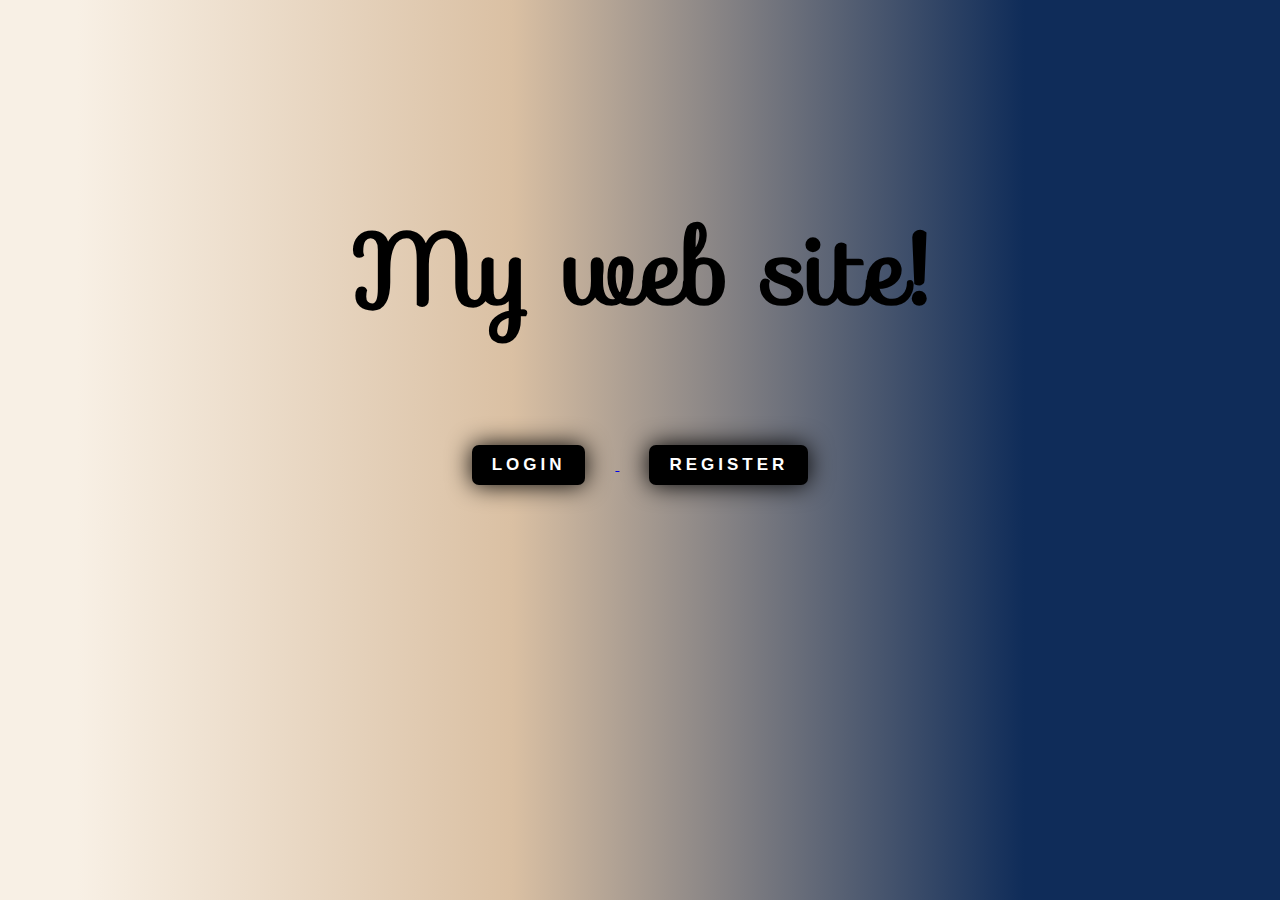
<file: index.html>
<!DOCTYPE html>
<html lang="en">
<head>
    <meta charset="UTF-8">
    <link rel="stylesheet" href="https://fonts.googleapis.com/css?family=Sofia">
    <link rel="stylesheet" href="./index.css">
    <title>home</title>
</head>
<body>
    <h1 align="center">My web site!</h1>

    <div align="center">
        <a href="./login.html">
            <button class="shadow__btn">LOGIN</button>
        </a>
        <a href="./register.html">
            <button class="shadow__btn">REGISTER</button>
        </a>
        
    </div>

</body>
</html>
</file>
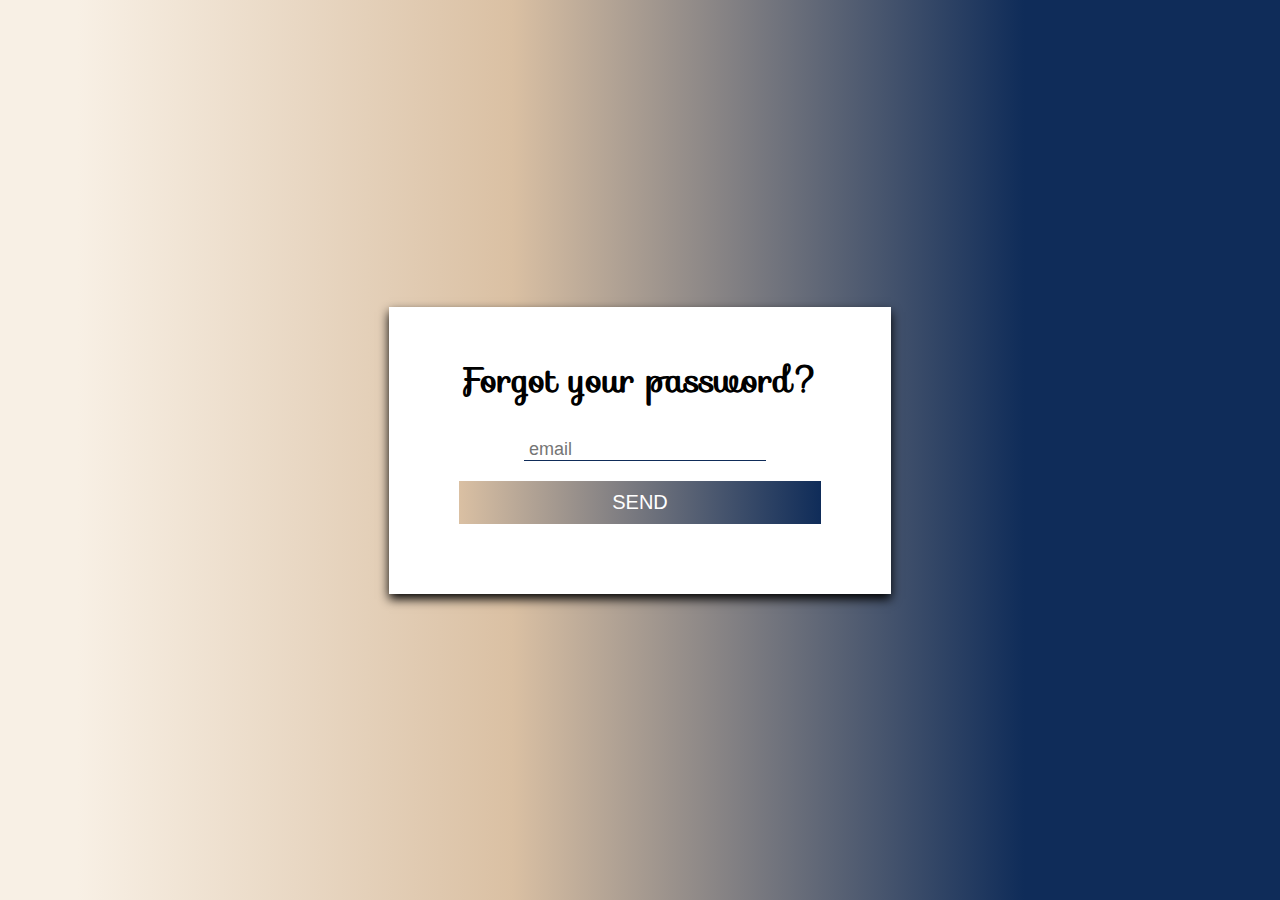
<file: forgotYourPass.html>
<!DOCTYPE html>
<html lang="en">
<head>
    <meta charset="UTF-8">
    <link rel="stylesheet" href="https://fonts.googleapis.com/css?family=Sofia">
    <link rel="stylesheet" href="https://cdnjs.cloudflare.com/ajax/libs/font-awesome/6.4.2/css/all.min.css" integrity="sha512-z3gLpd7yknf1YoNbCzqRKc4qyor8gaKU1qmn+CShxbuBusANI9QpRohGBreCFkKxLhei6S9CQXFEbbKuqLg0DA==" crossorigin="anonymous" referrerpolicy="no-referrer" />
    <link rel="stylesheet" href="./register.css">
    <title>Forgot Your Password?</title>
</head>
<body>
    <form action="./sendEmail.html" method="get">
        <h1 class="title">Forgot your password?</h1>
            <label>
                <i class="fa-solid fa-envelope"></i>
                <input type="email" name="email" placeholder="email" required>
            </label>

            <button type="submit" value="Enviar" id="enviar">SEND</button>
    </form>
</body>
</html>
</file>
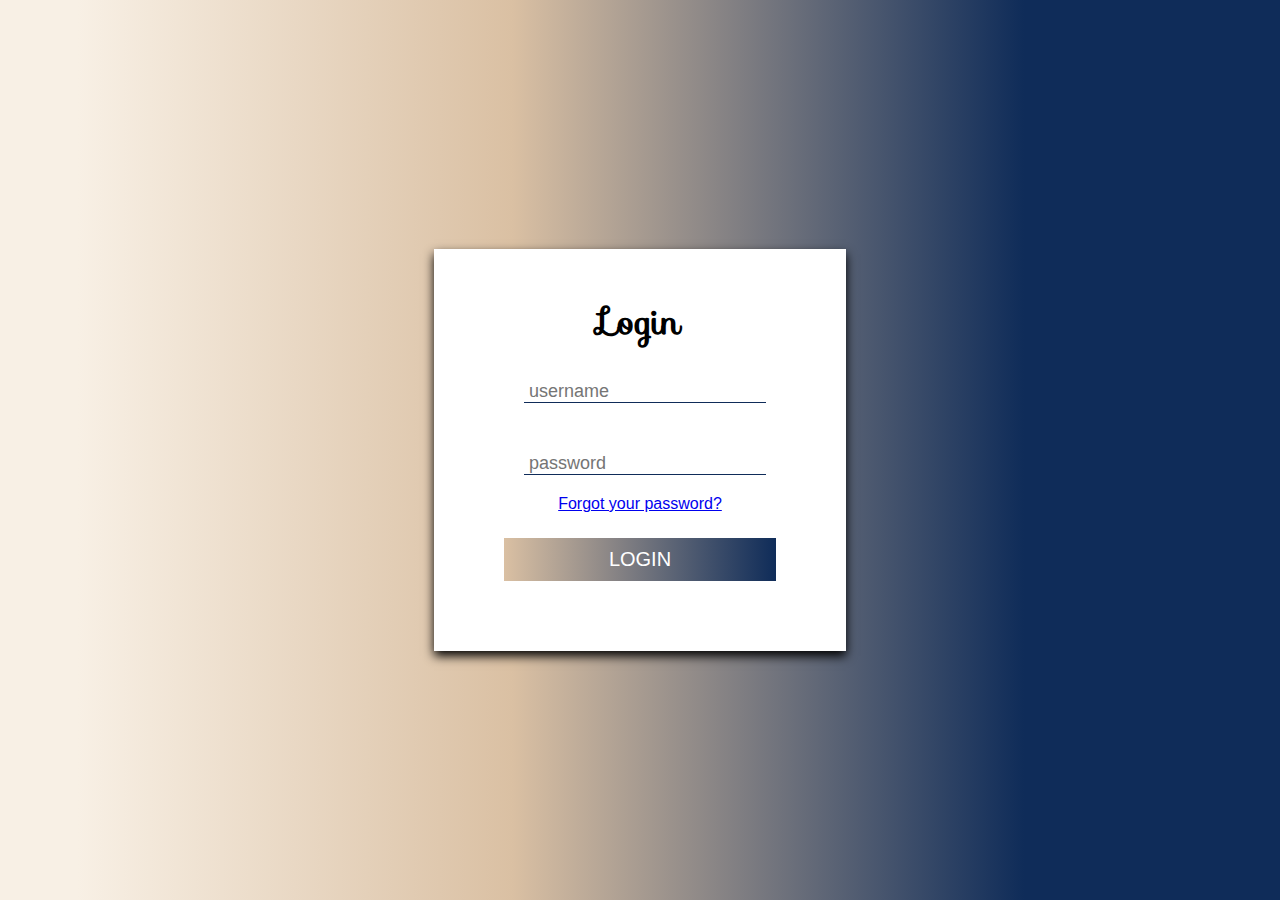
<file: login.html>
<!DOCTYPE html>
<html lang="en">
<head>
    <meta charset="UTF-8">
    <link rel="stylesheet" href="./login.css">
    <link rel="stylesheet" href="https://fonts.googleapis.com/css?family=Sofia">
    <link rel="stylesheet" href="https://cdnjs.cloudflare.com/ajax/libs/font-awesome/6.4.2/css/all.min.css" integrity="sha512-z3gLpd7yknf1YoNbCzqRKc4qyor8gaKU1qmn+CShxbuBusANI9QpRohGBreCFkKxLhei6S9CQXFEbbKuqLg0DA==" crossorigin="anonymous" referrerpolicy="no-referrer" />
    <title>login</title>
</head>
<body>
    <form method="get">
        <h1 class="title">Login</h1>
        
            <label>
                <i class="fa-solid fa-user"></i>
                <input type="text" name="username" placeholder="username" required>
            </label>
            <br>
            <label>
                <i class="fa-solid fa-lock"></i>
                <input type="password" name="password" placeholder="password" required>
            </label>

            <a href="./forgotYourPass.html" class="link">Forgot your password?</a>

            <button type="submit" value="Enviar" id="enviar">LOGIN</button>
    </form>
</body>
</html>
</file>
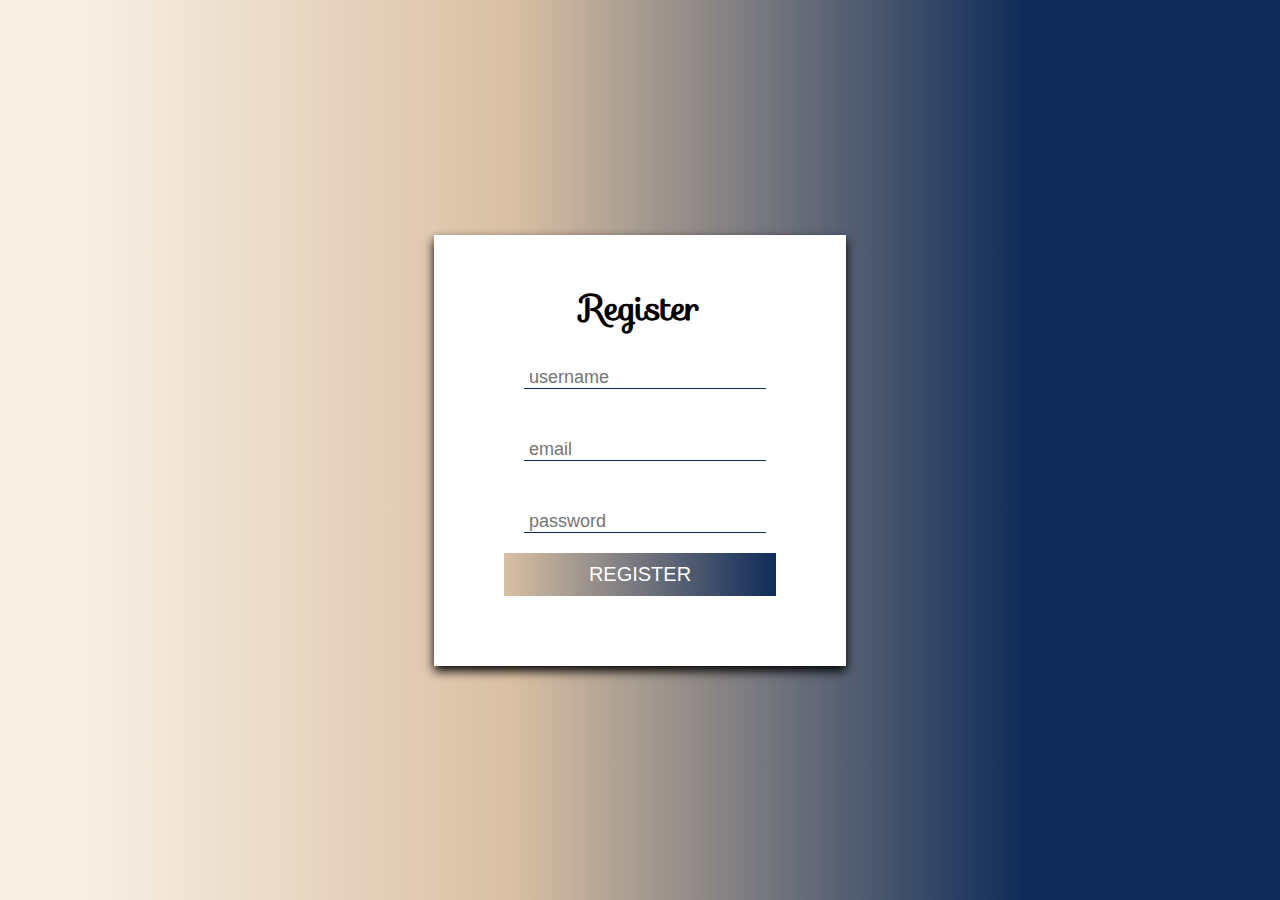
<file: register.html>
<!DOCTYPE html>
<html lang="en">
<head>
    <meta charset="UTF-8">
    <link rel="stylesheet" href="https://fonts.googleapis.com/css?family=Sofia">
    <link rel="stylesheet" href="https://cdnjs.cloudflare.com/ajax/libs/font-awesome/6.4.2/css/all.min.css" integrity="sha512-z3gLpd7yknf1YoNbCzqRKc4qyor8gaKU1qmn+CShxbuBusANI9QpRohGBreCFkKxLhei6S9CQXFEbbKuqLg0DA==" crossorigin="anonymous" referrerpolicy="no-referrer" />
    <link rel="stylesheet" href="./register.css">
    <title>register</title>
</head>
<body><form method="get">
    <h1 class="title">Register</h1>
    
        <label>
            <i class="fa-solid fa-user"></i>
            <input type="text" name="username" placeholder="username" required>
        </label>
        <br>
        <label>
            <i class="fa-solid fa-envelope"></i>
            <input type="email" name="email" placeholder="email" required>
        </label>
        <br>
        <label>
            <i class="fa-solid fa-lock"></i>
            <input type="password" name="password" placeholder="password" required>
        </label>

        <button type="submit" value="Enviar" id="enviar">REGISTER</button>
</form>
    
</body>
</html>
</file>
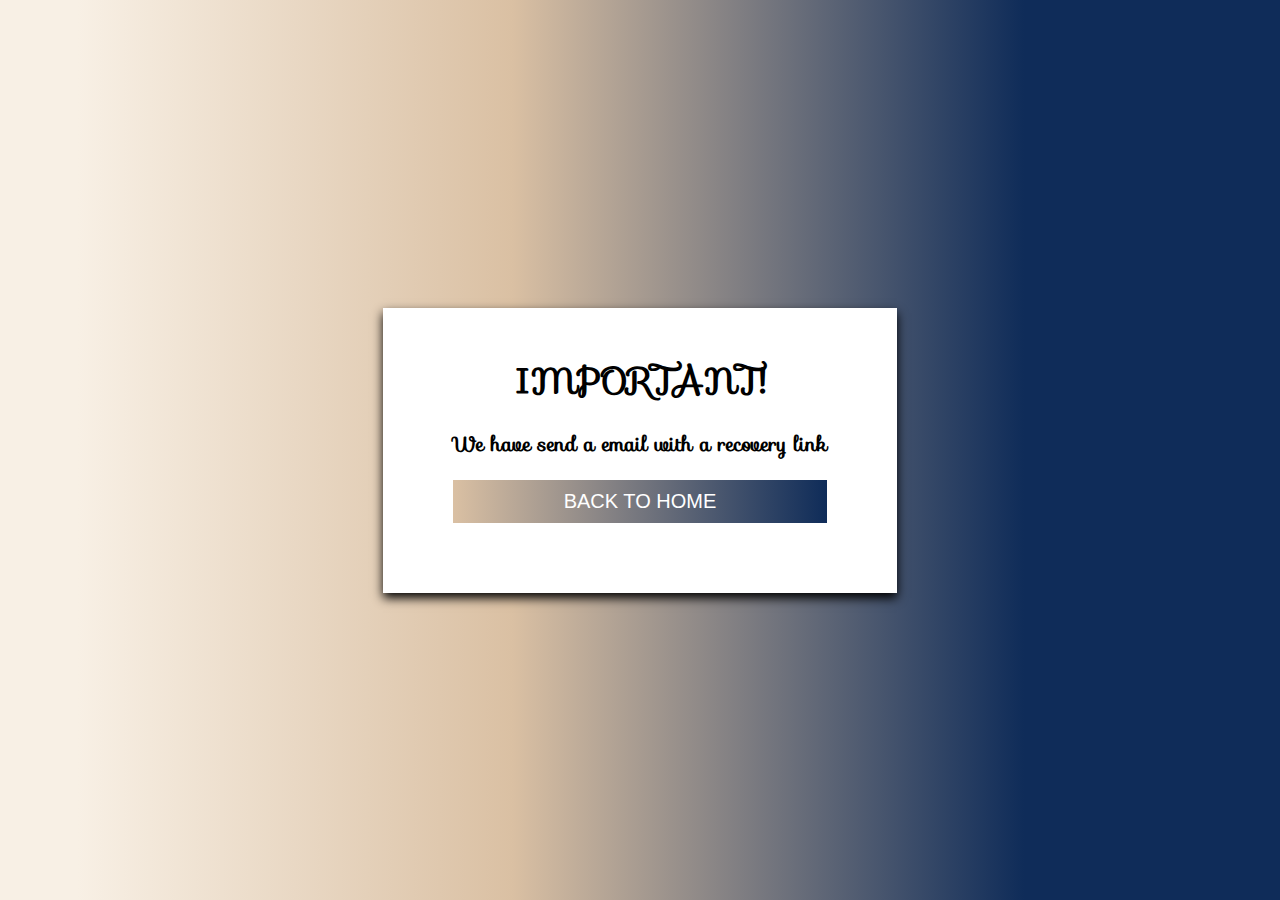
<file: sendEmail.html>
<!DOCTYPE html>
<html lang="en">
<head>
    <meta charset="UTF-8">
    <link rel="stylesheet" href="https://fonts.googleapis.com/css?family=Sofia">
    <link rel="stylesheet" href="https://cdnjs.cloudflare.com/ajax/libs/font-awesome/6.4.2/css/all.min.css" integrity="sha512-z3gLpd7yknf1YoNbCzqRKc4qyor8gaKU1qmn+CShxbuBusANI9QpRohGBreCFkKxLhei6S9CQXFEbbKuqLg0DA==" crossorigin="anonymous" referrerpolicy="no-referrer" />
    <link rel="stylesheet" href="./register.css">
    <title>sendEmail</title>
</head>
<body>
    <form action="./index.html" method="get">
        <h1 class="title">IMPORTANT!</h1>
        <h3 class="title">We have send a email with a recovery link</h3>
        <button>BACK TO HOME</button>
    </form>
</body>
</html>
</file>
<file: index.css>
h1{
    font-family: "Sofia", sans-serif;
    font-size: 100px;
    margin-left: 5%;
    margin-right: 5%;
    margin-top: 15%;
}

body{
  background: rgb(248,240,229);
  background: linear-gradient(90deg, rgba(248,240,229,1) 6%, rgba(218,192,163,1) 40%, rgba(15,44,89,1) 80%); 
}

button{
  margin: 30px;
}

.shadow__btn {
    padding: 10px 20px;
    border: none;
    font-size: 17px;
    color: white;
    border-radius: 7px;
    letter-spacing: 4px;
    font-weight: 700;
    text-transform: uppercase;
    transition: 0.5s;
    transition-property: box-shadow;
  }
  
  .shadow__btn {
    background: black;
    box-shadow: 0 0 25px black;
  }
  
  .shadow__btn:hover {
    box-shadow: 0 0 5px black,
                0 0 25px black,
                0 0 50px black,
                0 0 100px black;
  }
</file>
<file: register.css>
body{
    background: rgb(248,240,229);
    background: linear-gradient(90deg, rgba(248,240,229,1) 6%, rgba(218,192,163,1) 40%, rgba(15,44,89,1) 80%); 
    display: flex;
    align-items: center;
    justify-content: center;
    min-height: 100vh;
}

table{
    margin-top: 8%;
    margin-left: 33%;
    display: flex;
    flex-direction: column;
    background-color: white;
    text-align: center;
    padding: 45px 70px;
    box-shadow: 0 5px 10px black;
}

h1{
    font-family: "Sofia", sans-serif;
    font-size: 35px;
    margin-bottom: 20px;
}

h3{
    font-family: "Sofia", sans-serif;
    font-size: 20px;
    margin-bottom: 20px;
}
*{
    margin: 0;
    padding: 0;
    box-sizing: border-box;
    font-family: sans-serif;
}

label{
    margin: 10px;
}

form{
    display: flex;
    flex-direction: column;
    background-color: white;
    text-align: center;
    padding: 45px 70px;
    box-shadow: 0 5px 10px black;
}

form label{
    margin-bottom: 20px;
}

form label .fa-solid{
    font-size: 20px;
    color:  rgba(15,44,89,1);
    margin-right: 10px;
}

form label input{
    outline: none;
    border: none;
    color:black;
    border-bottom: solid 1px rgba(15,44,89,1);
    padding: 0 5px;
    font-size: 18px;
}

form .link{
    margin-bottom: 25px;
}

form button{
    margin-bottom: 25px;
    color: white;
    border: none;
    background: linear-gradient(to right,  rgba(218,192,163,1), rgba(15,44,89,1));
    padding: 10px 15px;
    cursor: pointer;
    font-size: 20px;
}
</file>
<file: login.css>
body{
    background: rgb(248,240,229);
    background: linear-gradient(90deg, rgba(248,240,229,1) 6%, rgba(218,192,163,1) 40%, rgba(15,44,89,1) 80%); 
    display: flex;
    align-items: center;
    justify-content: center;
    min-height: 100vh;
}

table{
    margin-top: 8%;
    margin-left: 33%;
}

h1{
    font-family: "Sofia", sans-serif;
    font-size: 35px;
    margin-bottom: 20px;
}

*{
    margin: 0;
    padding: 0;
    box-sizing: border-box;
    font-family: sans-serif;
}

label{
    margin: 10px;
}

form{
    display: flex;
    flex-direction: column;
    background-color: white;
    text-align: center;
    padding: 45px 70px;
    box-shadow: 0 5px 10px black;
}

form label{
    margin-bottom: 20px;
}

form label .fa-solid{
    font-size: 20px;
    color:  rgba(15,44,89,1);
    margin-right: 10px;
}

form label input{
    outline: none;
    border: none;
    color:black;
    border-bottom: solid 1px rgba(15,44,89,1);
    padding: 0 5px;
    font-size: 18px;
}

form .link{
    margin-bottom: 25px;
}

form button{
    margin-bottom: 25px;
    color: white;
    border: none;
    background: linear-gradient(to right, rgba(218,192,163,1), rgba(15,44,89,1));
    padding: 10px 15px;
    cursor: pointer;
    font-size: 20px;
}
</file>
